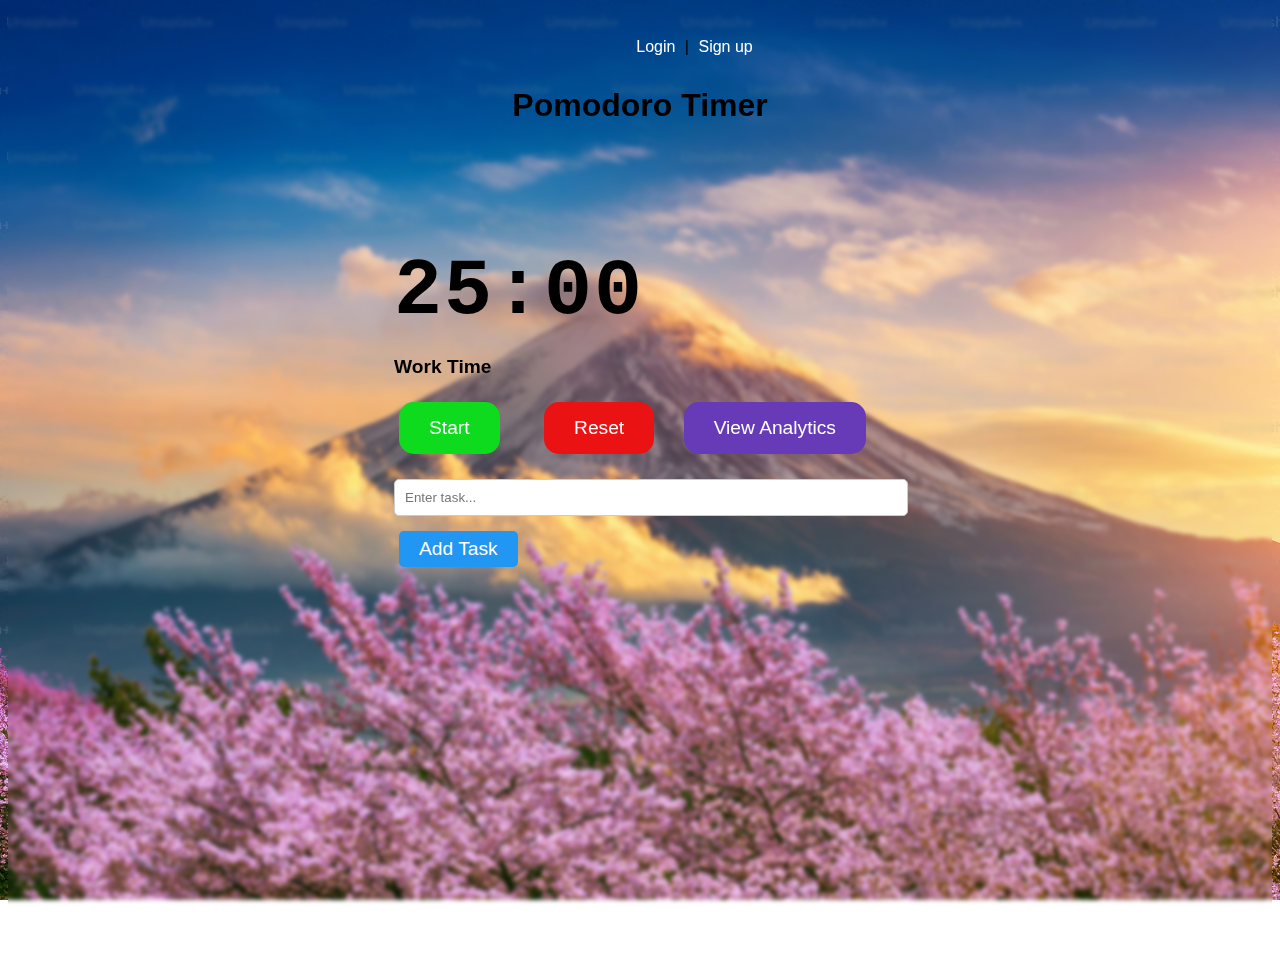
<file: index.html>
<!DOCTYPE html>
<html lang="en">
<head>
  <meta charset="UTF-8">
  <meta name="viewport" content="width=device-width, initial-scale=1.0">
  <link rel="stylesheet" href="style.css">
  <title>Pomodoro Timer</title>
</head>
<body>
  <div class="header">
    <div class="auth-links">
      <a href="login.html">Login</a> | 
      <a href="signup.html">Sign up</a>
    </div>
    <h1>Pomodoro Timer</h1>
  </div>

  <div class="container">
    <div class="timer">
      <p id="sessionDisplay">25:00</p>
      <p id="status">Work Time</p>
      <div class="controls">
        <button id="startStopBtn">Start</button>
        <button id="resetBtn">Reset</button>
        <button id="analyticsBtn">View Analytics</button>
      </div>
    </div>
    
    <div class="project">
      <input type="text" id="projectInput" placeholder="Enter task...">
      <button id="addProjectBtn">Add Task</button>
      <ul id="projectList"></ul>
    </div>
    </div>

  <div id="analyticsSection" style="display: none;">
    <div id="analyticsData"></div>
    <button id="backBtn" class="back-button">Back</button>
  </div>

  <script src="auth.js"></script>
  <script src="script.js"></script>
    
</body>
</html>
</file>
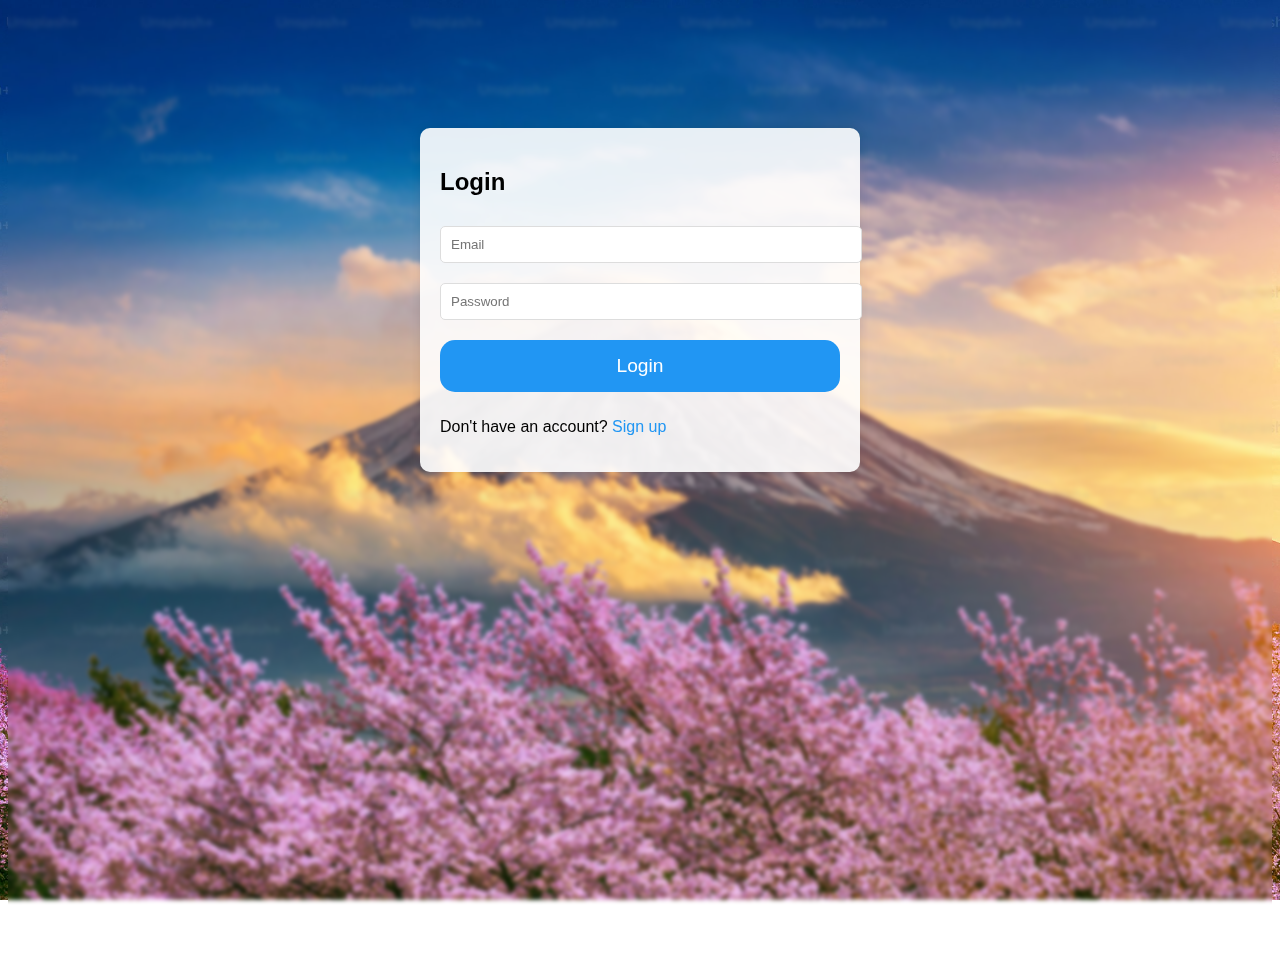
<file: login.html>
<!DOCTYPE html>
<html lang="en">
<head>
    <title>Login - Pomodoro Timer</title>
    <link rel="stylesheet" href="style.css" />
</head>
<body>
    <div class="auth-container">
        <h2>Login</h2>
        <form id="loginForm">
            <input type="email" id="loginEmail" placeholder="Email" required>
            <input type="password" id="loginPassword" placeholder="Password" required>
            <button type="submit">Login</button>
        </form>
        <p>Don't have an account? <a href="signup.html">Sign up</a></p>
    </div>
    <script src="auth.js"></script>
</body>
</html>
</file>
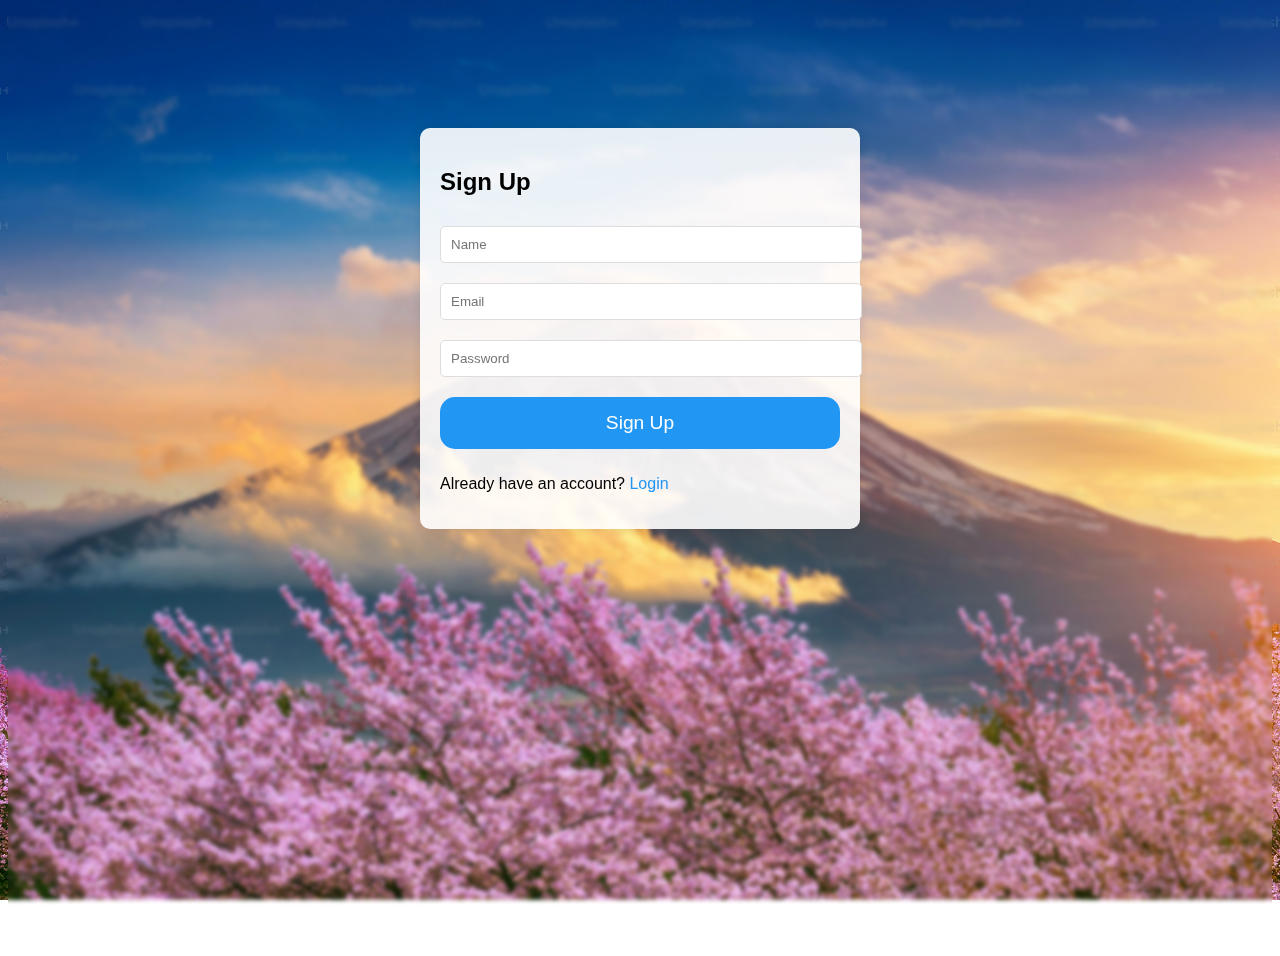
<file: signup.html>
<!DOCTYPE html>
<html lang="en">
<head>
    <title>Sign Up - Pomodoro Timer</title>
    <link rel="stylesheet" href="style.css" />
</head>
<body>
    <div class="auth-container">
        <h2>Sign Up</h2>
        <form id="signupForm">
            <input type="text" id="signupName" placeholder="Name" required>
            <input type="email" id="signupEmail" placeholder="Email" required>
            <input type="password" id="signupPassword" placeholder="Password" required>
            <button type="submit">Sign Up</button>
        </form>
        <p>Already have an account? <a href="login.html">Login</a></p>
    </div>
    <script src="auth.js"></script>
</body>
</html>
</file>
<file: style.css>
ul {
  margin: 0;
  padding: 0;
}

/* Body Styles */
body {
  font-family: Arial, sans-serif;
  background-image: url('sakura.jpg');
  background-size: cover;
  background-position: center;
  background-repeat: no-repeat;
  background-attachment: fixed;
  display: flex;
  flex-direction: column;
  align-items: center;
  padding: 20px;
  min-height: 100vh;
  backdrop-filter: blur(2px);
}

/* Header Styles */
.header {
  text-align: center;
  margin-bottom: 20px;
  font-family: "Lucida Sans", "Lucida Sans Regular", "Lucida Grande",
    "Lucida Sans Unicode", Geneva, Verdana, sans-serif;
}

.auth-links {
  text-align: right;
  padding: 10px;
}

.auth-links a {
  color: white;
  text-decoration: none;
  margin: 0 5px;
}

.auth-links a:hover {
  text-decoration: underline;
}

.auth-buttons {
  margin-top: 10px;
}

.auth-link {
  display: inline-block;
  padding: 8px 20px;
  margin: 0 10px;
  background-color: #2196f3;
  color: white;
  text-decoration: none;
  border-radius: 5px;
}

.auth-link:hover {
  background-color: #1976d2;
}

.sessionLog {
  margin-top: 10px;
}

.sessionLog ul {
  list-style-type: none;
  padding: 0;
}

.sessionLog li {
  background-color: #f2f2f2;
  margin: 2px 0;
  padding: 5px;
  border-radius: 5px;
}

.analytics-stats {
  display: grid;
  gap: 20px;
  padding: 20px;
}

.stat-item {
  background: rgba(255, 255, 255, 0.9);
  padding: 20px;
  border-radius: 10px;
  box-shadow: 0 2px 5px rgba(0,0,0,0.1);
}

.stat-item h3 {
  color: #333;
  margin-bottom: 10px;
}

.tasks-list {
  list-style: none;
  padding: 0;
}

.tasks-list li {
  padding: 5px 0;
  border-bottom: 1px solid #eee;
}
.completed-task {
  text-decoration: line-through;
  color: #666;
}

.completed-tasks-list {
  list-style-type: none;
  padding: 0;
  margin: 10px 0;
}

.completed-tasks-list li {
  display: flex;
  justify-content: space-between;
  padding: 8px 0;
  border-bottom: 1px solid #eee;
}

.task-name {
  font-weight: 500;
}

.completion-date {
  color: #666;
  font-size: 0.9em;
}


/* Timer Display */
.timer p#sessionDisplay {
  font-size: 5em;
  margin-bottom: 10px;
  font-family: "Roboto Mono", "Courier New", monospace;
  font-weight: 600;
  letter-spacing: 2px;
  margin-left: auto;
}

.timer p#status {
  font-size: 1.2em;
  color: black;
  font-family: "Segoe UI", Arial, sans-serif;
  font-weight: 600;
}

/* Button Styles */
button {
  background-color: #2196f3;
  color: white;
  border: none;
  padding: 15px 30px;
  cursor: pointer;
  border-radius: 15px;
  margin: 5px;
  font-size: 1.2em;
}

#startStopBtn {
  background-color: #0eda1e;
  margin-right: 20px;
}

#startStopBtn:hover {
  background-color: #35cf23;
}

#resetBtn {
  background-color: #ea1212;
  margin-left: 20px;
}

#resetBtn:hover {
  background-color: #d70e0e;
}

/* Project Section */
.project {
  margin-top: 20px;
}

#projectInput {
  padding: 10px;
  width: 100%;
  margin-bottom: 10px;
  border-radius: 5px;
  border: 1px solid #ccc;
}

#addProjectBtn {
  background-color: #2196f3;
  color: white;
  border: none;
  padding: 7px 20px;
  cursor: pointer;
  border-radius: 5px;
}

#addProjectBtn:hover {
  background-color: #1976d2;
}

ul {
  margin-top: 20px;
  list-style-type: none;
}

li {
  background-color: #f2f2f2;
  margin: 5px 0;
  padding: 10px;
  border-radius: 5px;
}

/* Analytics Section */
.analytics-container {
  width: 80%;
  max-width: 800px;
  margin: 20px auto;
  padding: 20px;
  background-color: rgba(255, 255, 255, 0.9);
  border-radius: 10px;
  box-shadow: 0 0 10px rgba(0, 0, 0, 0.1);
}

#analyticsBtn {
  background-color: #673ab7;
  margin: 0 20px;
}

#analyticsBtn:hover {
  background-color: #5e35b1;
}

.back-button {
  background-color: #ff5722;
  margin-top: 20px;
}

.back-button:hover {
  background-color: #f4511e;
}

/* Authentication Section */
.auth-container {
  max-width: 400px;
  margin: 100px auto;
  padding: 20px;
  background: rgba(255, 255, 255, 0.9);
  border-radius: 10px;
  box-shadow: 0 0 10px rgba(0, 0, 0, 0.1);
}

.auth-container input {
  width: 100%;
  padding: 10px;
  margin: 10px 0;
  border: 1px solid #ddd;
  border-radius: 5px;
}

.auth-container button {
  width: 100%;
  margin: 10px 0;
}

.auth-container a {
  color: #2196f3;
  text-decoration: none;
}

.auth-container a:hover {
  text-decoration: underline;
}
</file>
